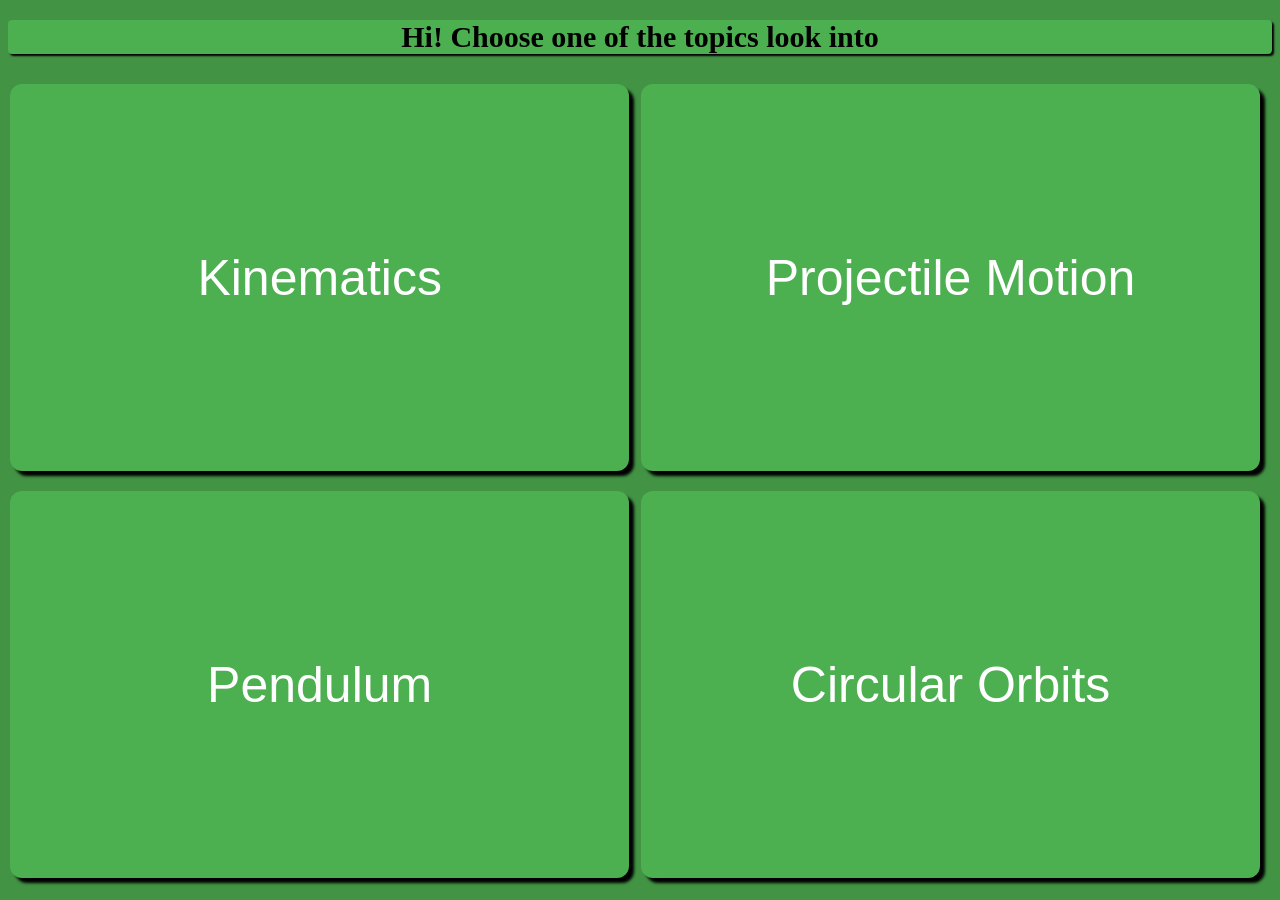
<file: index.html>
<!DOCTYPE html>
<html lang = "en">
    <head>
        <link rel ="stylesheet" href ="styles.css"/>
    </head>
    <title>Home Screen</title>
    <body>
        <h1>Hi! Choose one of the topics look into</h1>
        <div class = row>
            <div class = column>
                <a href = "kinematics.html"><button class="homeButtons">Kinematics</button></a>
                <a href = "ProjectileMotion.html"><button class="homeButtons">Projectile Motion</button></a>
            </div>
            <div class = column>
                <a href = "pendulum.html"><button class = "homeButtons">Pendulum</button></a>
                <a href = "orbits.html"><button class = "homeButtons">Circular Orbits</button></a>
            </div>
        </div>
    </body>
</html>
</file>
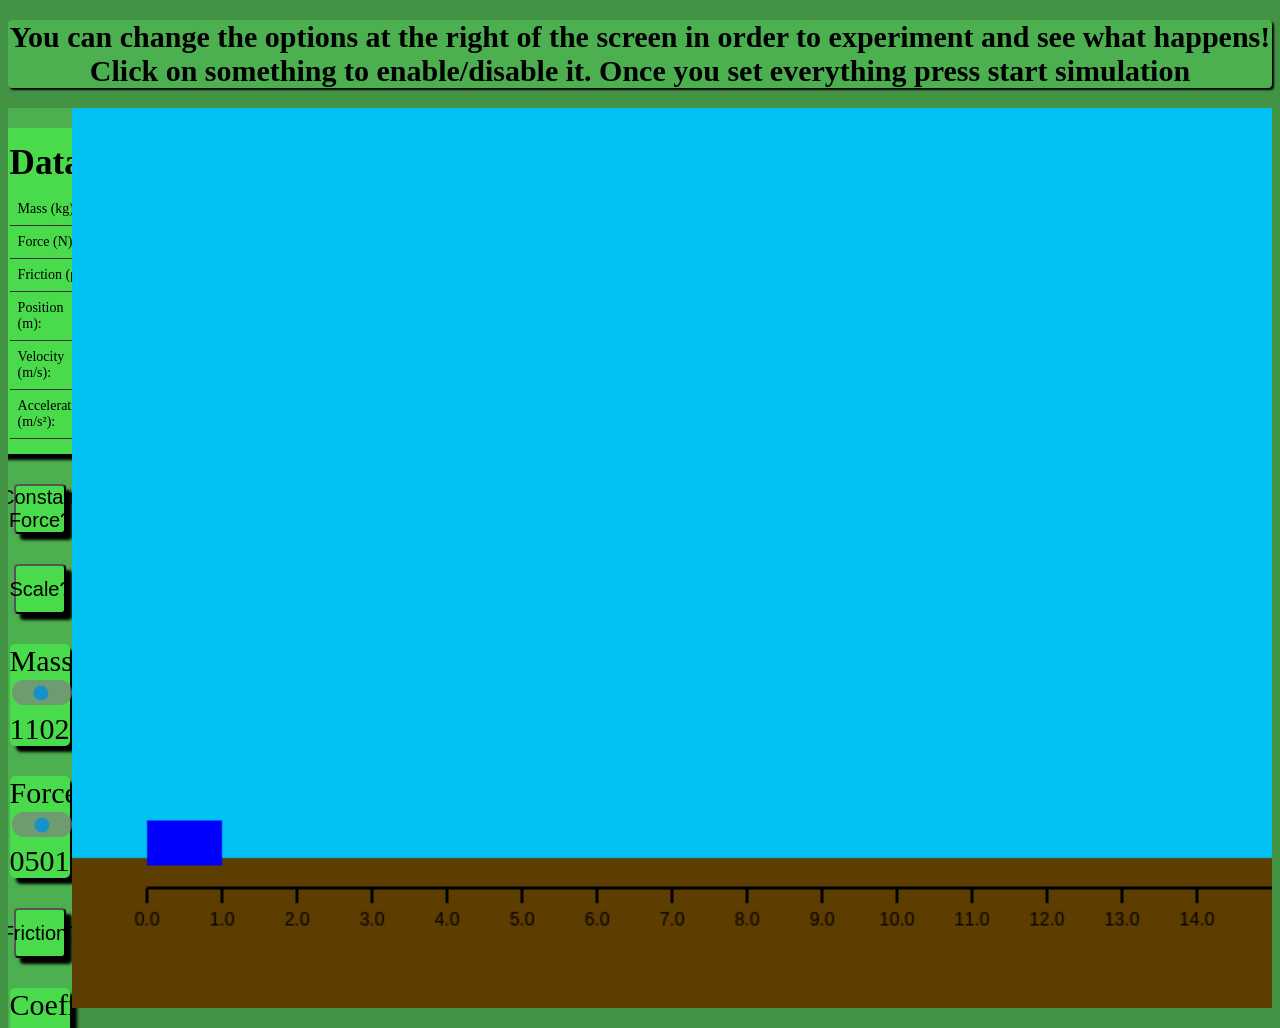
<file: kinematics.html>
<!DOCTYPE html>
<html lang = "en">
    <head>
        <link rel ="stylesheet" href ="styles.css"/>
    </head>
    <body>
        <h1>You can change the options at the right of the screen in order to experiment and see what happens!<br>Click on something to enable/disable it. Once you set everything press start simulation
        </h1>
        <div class = "simulation">
            <div class= "choices">
                <div id="dataTable" class="data-table">
                    <h3>Data</h3>
                    <table>
                        <tr>
                            <td>Mass (kg):</td>
                            <td id="massValue">10.00</td>
                        </tr>
                        <tr>
                            <td>Force (N):</td>
                            <td id="forceValue">50.00</td>
                        </tr>
                        <tr>
                            <td>Friction (μ):</td>
                            <td id="frictionValue">0.50</td>
                        </tr>
                        <tr>
                            <td>Position (m):</td>
                            <td id="positionValue">0.00</td>
                        </tr>
                        <tr>
                            <td>Velocity (m/s):</td>
                            <td id="velocityValue">0.00</td>
                        </tr>
                        <tr>
                            <td>Acceleration (m/s²):</td>
                            <td id="accelerationValue">0.00</td>
                        </tr>
                    </table>
                </div>
            <div class= "choiceBtns">
                <button id="ConstantForce">Constant Force?</button>
                <button  id="Scale">Scale?</button>
                <div class="slide">Mass(kg)
                    <div class = "slidecontainer">
                        <input type="range" min="1" max = "20" value="10" class="slider" id="massSlider">
                    </div>
                    <div class = "pointers">
                        <div class = "left">1</div>
                        <div class = "middle">10</div>
                        <div class = "right">20</div>
                    </div>
                </div>
                <div class="slide">Force(N)
                    <div class = "slidecontainer">
                        <input type="range" min="0" max = "100" value="50" class="slider" id="forceSlider">
                    </div>
                    <div class = pointers>
                        <div class = "left">0</div>
                        <div class = "middle">50</div>
                        <div class = "right">100</div>
                    </div>
                </div>
                <button  id="frict">Friction?</button>
                <div class="slide">Coefficient of Friction
                    <div class = "slidecontainer">
                        <input type="range" min="1" max = "100" value="50" class="slider" id="frictionSlider">
                    </div>
                    <div class = "pointers">
                        <div class = "left">0</div>
                        <div class = "middle">0.5</div>
                        <div class = "right">1</div>
                    </div>
                </div>
                <button id = "Start">Start Simulation</button>
                <a href = "index.html"><button>Go Back?</button></a>
                </div>
            </div>
                <canvas id="simCanvas" width="800" height="600"></canvas>
        </div>
    </body>
    <script src="kinematics.js"></script>
</html>
</file>
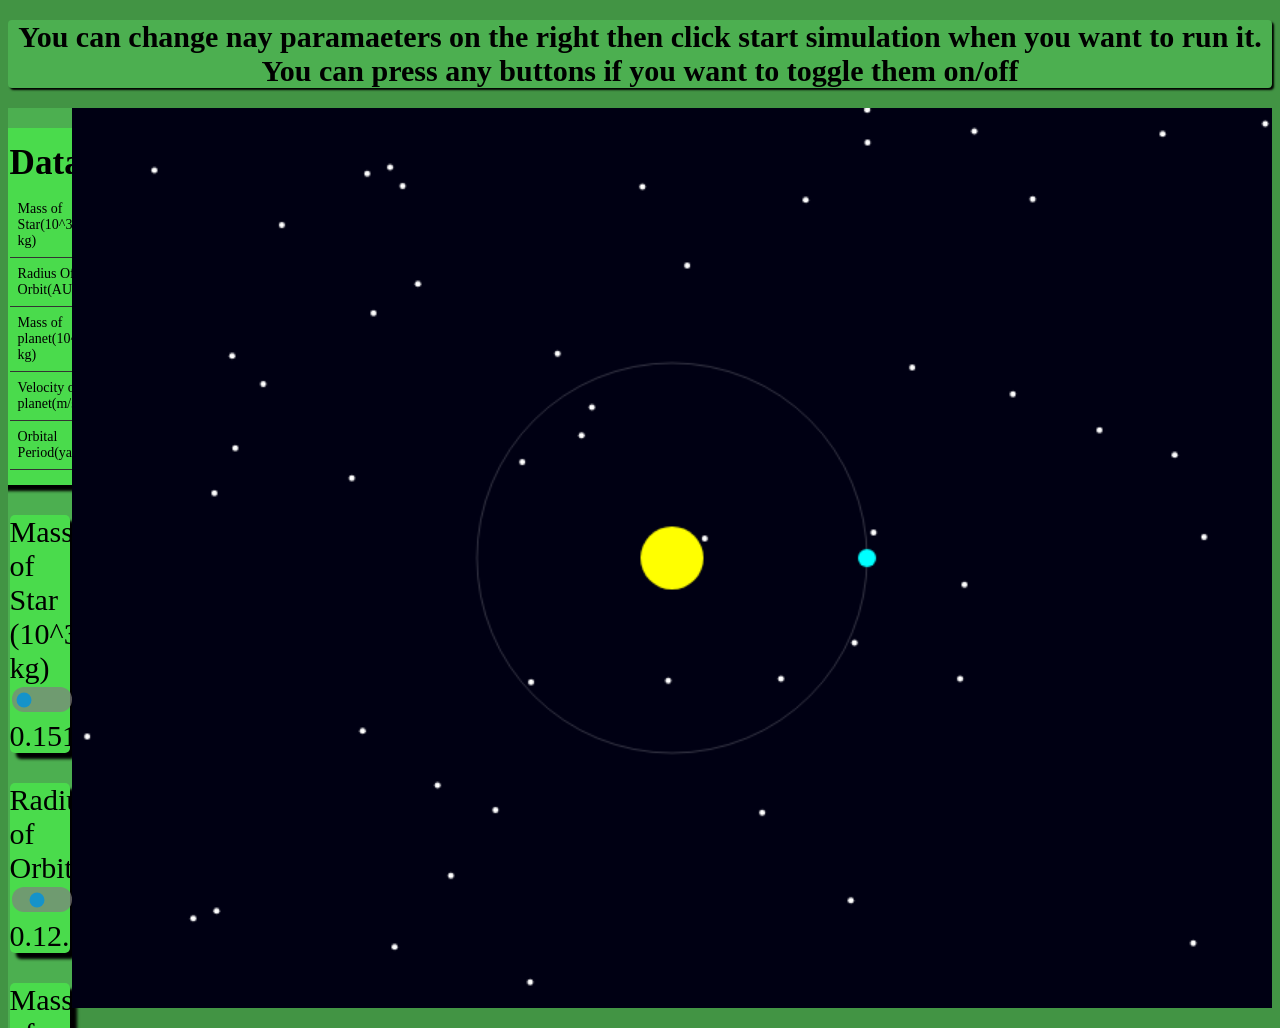
<file: orbits.html>
<!DOCTYPE html>
<html lang = "en">
    <head>
        <link rel ="stylesheet" href = "styles.css">
    </head>
    <body>
        <h1>You can change nay paramaeters on the right then click start simulation when you want to run it.<br>You can press any buttons if you want to toggle them on/off</h1>
        <div class = "simulation">
            <div class = "choices">
                <div id = "dataTable" class = "data-table">
                    <h3>Data</h3>
                    <table>
                        <tr>
                            <td>Mass of Star(10^30 kg)</td>
                            <td id = "massStarValue">5.00</td>
                        </tr>
                        <tr>
                            <td>Radius Of Orbit(AU)</td>
                            <td id = "radiusValue">2.0</td>
                        </tr>
                        <tr>
                            <td>Mass of planet(10^23 kg)</td>
                            <td id = "massPlanetValue">1.00</td>
                        </tr>
                        <tr>
                            <td>Velocity of planet(m/s)</td>
                            <td id = "velocityValue">0</td>
                        </tr>
                        <tr>
                            <td>Orbital Period(yars)</td>
                            <td id = "periodValue">0</td>
                        </tr>
                    </table>
                </div>
                <div class = "choiceBtns">
                    <div class = "slide">Mass of Star (10^30 kg)
                        <div class = "slidecontainer">
                            <input type = "range" min = "0.1" max = "10" value = "1" step = "0.1" class = "slider" id = "massStarSlider"> 
                        </div>
                        <div class = "pointers">
                            <div class = "left">0.1</div>
                            <div class = "middle">5</div>
                            <div class = "right">10</div>
                        </div>
                    </div>
                    <div class = "slide">Radius of Orbit(AU)
                        <div class = "slidecontainer">
                            <input type = "range" min = "0.1" max = "5" value = "2" step = "0.1" class = "slider" id = "radiusSlider">
                        </div>
                        <div class ="pointers">
                            <div class = "left">0.1</div>
                            <div class = "middle">2.5</div>
                            <div class = "right">5</div>
                        </div>
                    </div>
                    <div class = "slide">Mass of Planet(10^23 kg)
                        <div class = "slidecontainer">
                            <input type = "range" min = "0.1" max = "10" value = "1" step="0.1" class="slider" id = "massPlanetSlider">
                        </div>
                        <div class = "pointers">
                            <div class = "left">0.1</div>
                            <div class = "middle">5</div>
                            <div class = "right">10</div>
                        </div>
                    </div>
                    <div class = "slide">Speed up factor(time 10^6)
                        <div class = "slidecontainer">
                            <input type = "range" min="1" max = "10" value = "5" step = "0.1" class ="slider" id = "speedSlider">
                        </div>
                        <div class = "pointers">
                            <div class = "left">1</div>
                            <div class = "middle">5</div>
                            <div class = "right">10</div>
                        </div>
                    </div>
                    <button id = "Start">Start Simulation</button>
                    <a href = "index.html"><button>Go Back?</button></a>
                </div>
            </div>
            <canvas id = "simCanvas" width ="800" height = "600"></canvas>
        </div>
    </body>
    <script src = "orbits.js"></script>
</html>
</file>
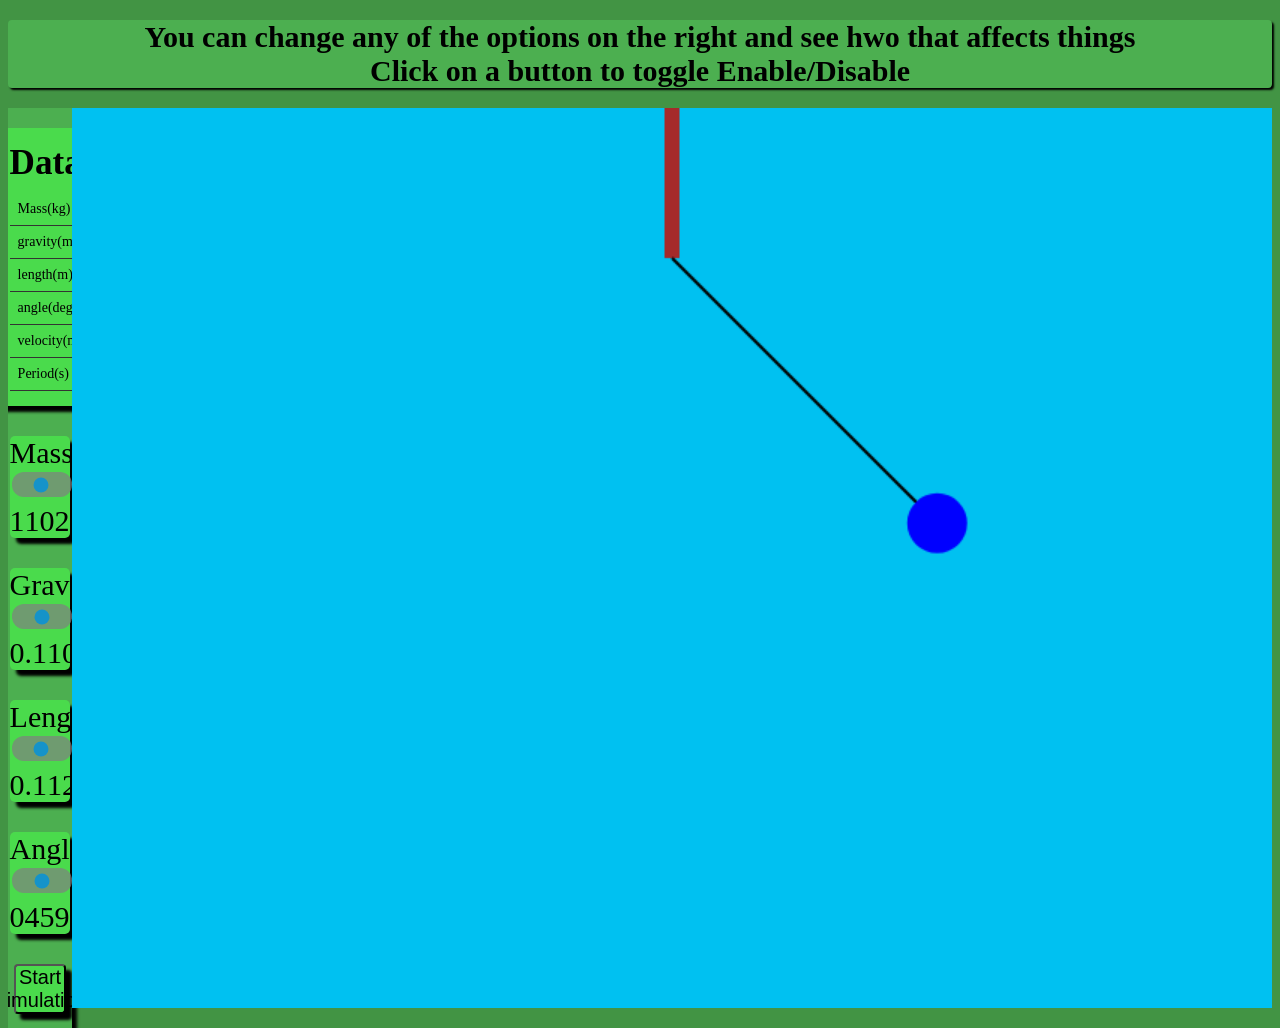
<file: pendulum.html>
<!DOCTYPE html>
<html lang = "en">
    <head>
        <link rel = "stylesheet" href = "styles.css"/>
    </head>
    <body>
        <h1>You can change any of the options on the right and see hwo that affects things<br>Click on a button to toggle Enable/Disable</h1>
        <div class = "simulation">
            <div class = "choices">
                <div id = "dataTable" class = "data-table">
                    <h3>Data</h3>
                    <table>
                        <tr>
                            <td>Mass(kg)</td>
                            <td id = "massValue">10.00</td>
                        </tr>
                        <tr>
                            <td>gravity(m/s/s)</td>
                            <td id = "gravityValue">9.81</td>
                        </tr>
                        <tr>
                            <td>length(m)</td>
                            <td id = "lengthValue">1</td>
                        </tr>
                        <tr>
                            <td>angle(degree)</td>
                            <td id = "angleValue">15</td>
                        </tr>
                        <tr>
                            <td>velocity(m/s)</td>
                            <td id = "velocityValue">0</td>
                        </tr>
                        <tr>
                            <td>Period(s)</td>
                            <td id = "periodValue">0</td>
                        </tr>
                    </table>
                    
                </div>
                <div class = "choiceBtns">
                    <div class="slide">Mass(kg)
                        <div class = "slidecontainer">
                            <input type = "range" min = "1" max = "20" value = "10" class = "slider" id = "massSlider">
                        </div>
                        <div class = "pointers">
                            <div class = "left">1</div>
                            <div class = "middle">10</div>
                            <div class = "right">20</div>
                        </div>
                    </div>
                    <div class = "slide">Gravity(m/s/s)
                        <div class = "slidecontainer">
                            <input type = "range" min = "0.1" max="20" value="9.81" class="slider" id = "gravitySlider">
                        </div>
                        <div class = "pointers">
                            <div class = "left">0.1</div>
                            <div class = "middle">10</div>
                            <div class = "right">20</div>
                        </div>
                    </div>
                    <div class="slide">Length(m)
                        <div class = "slidercontainer">
                            <input type="range" min = "0.1" max="2" step = "0.01" value="1" class="slider" id="lengthSlider">
                        </div>
                        <div class="pointers">
                            <div class = "left">0.1</div>
                            <div class="middle">1</div>
                            <div class="right">2</div>
                        </div>
                    </div>
                    <div class="slide">Angle(degrees)
                        <div class = "slidercontainer">
                            <input type="range" min="0" max = "90" value = "45" class= "slider" id = "angleSlider">
                        </div>
                        <div class = "pointers">
                            <div class = "left">0</div>
                            <div class = "middle">45</div>
                            <div class = "right">90</div>
                        </div>
                    </div>
                    <button id = "Start">Start Simulation</button>
                    <a href = "index.html"><button>Go back?</button></a>
                </div>
            </div>
            <canvas id = "simCanvas" width = "800" height="600"></canvas>
        </div>
    </body>
    <script src = "pendulum.js"></script>
</html>
</file>
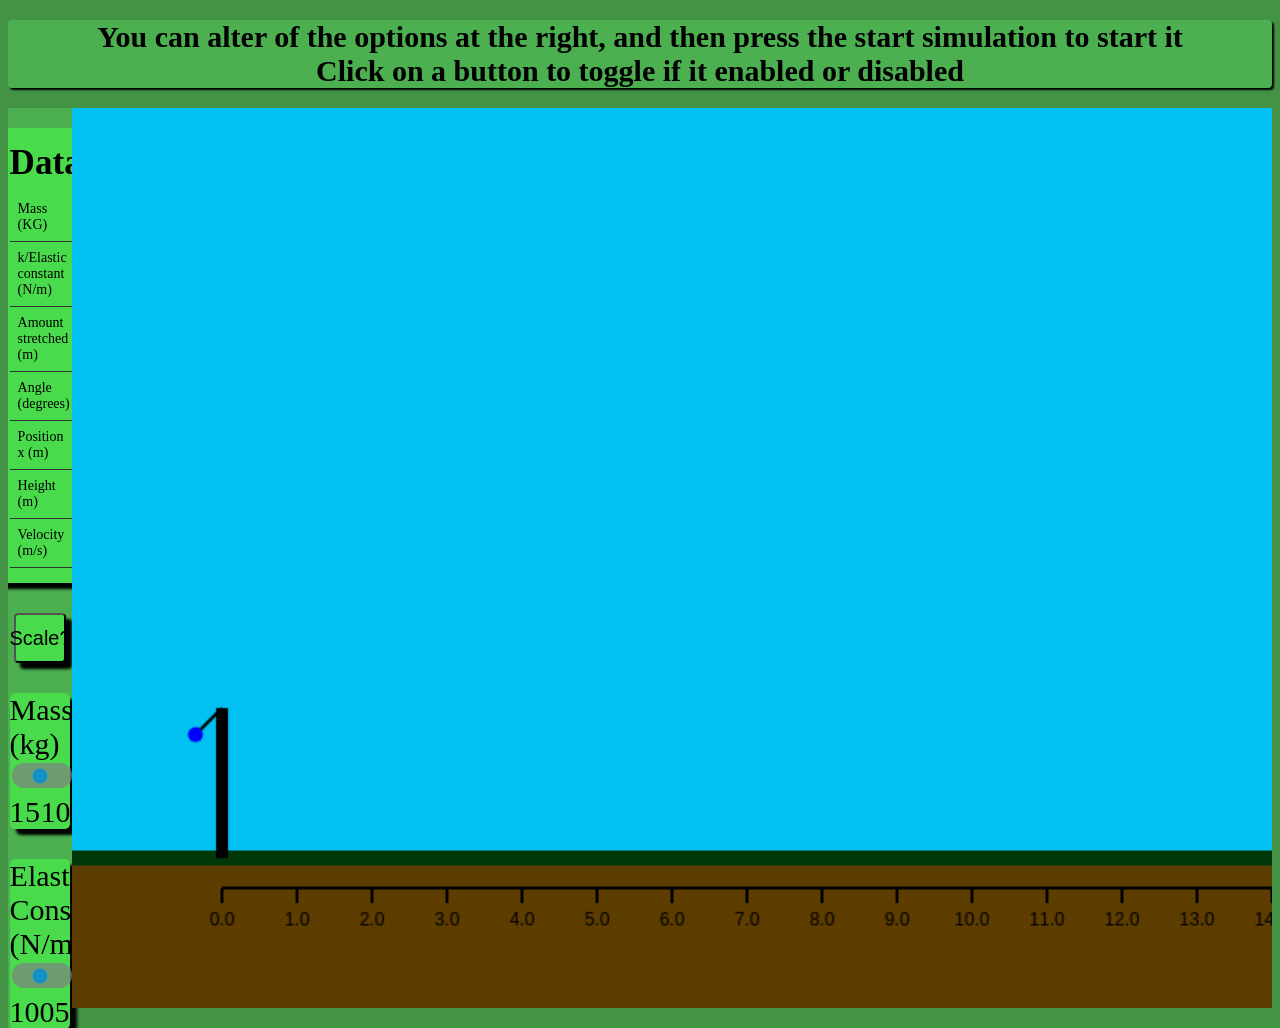
<file: ProjectileMotion.html>
<!DOCTYPE html>
<html lang = "en">
    <head>
        <link rel = "stylesheet" href = "styles.css"/>
    </head>
    <body>
        <h1>You can alter of the options at the right, and then press the start simulation to start it<br> Click on a button to toggle if it enabled or disabled</h1>
        <div class = "simulation">
            <div class = "choices">
                <div id = "dataTable" class = "data-table">
                    <h3>Data</h3>
                    <table>
                        <tr>
                            <td>Mass (KG)</td>
                            <td id = "massValue">5.00</td>
                        </tr>
                        <tr>
                            <td>k/Elastic constant (N/m)</td>
                            <td id = "elasticValue">500.00</td>
                        </tr>
                        <tr>
                            <td>Amount stretched (m)</td>
                            <td id = "stretchedValue">0.5</td>
                        </tr>
                        <tr>
                            <td>Angle (degrees)</td>
                            <td id = "angleValue">45</td>
                        </tr>
                        <tr>
                            <td>Position x (m)</td>
                            <td id = "positionXValue">0.00</td>
                        </tr>
                        <tr>
                            <td>Height (m)</td>
                            <td id = "positionYValue">0.00</td>
                        </tr>
                        <tr>
                            <td>Velocity (m/s)</td>
                            <td id = "velocityValue">0.00</td>
                        </tr>
                    </table>
                </div>
                <div class = "choiceBtns">
                    <button id="Scale">Scale?</button>
                    <div class="slide">Mass (kg)
                        <div class = "slidecontainer">
                            <input type = "range" min = "1" max = "10" value = "5" class = "slider" id = "massSlider">
                        </div>
                        <div class = "pointers">
                            <div class = "left">1</div>
                            <div class = "middle">5</div>
                            <div class = "right">10</div>
                        </div>
                    </div>
                    <div class = "slide">Elastic Constant (N/m)
                        <div class = "slidecontainer">
                            <input type = "range" min="100" max="1000" value="500" class="slider" id = "elasticSlider">
                        </div>
                        <div class = "pointers">
                            <div class = "left">100</div>
                            <div class = "middle">500</div>
                            <div class = "right">1000</div>
                        </div>
                    </div>
                    <div class = "slide">Amount stretched(m)
                        <div class = "slidecontainer">
                            <input type = "range" min = "0" max = "1" value = "0.5" step = "0.01" class = "slider" id = "stretchedSlider">
                        </div>
                        <div class = "pointers">
                            <div class = "left">0</div>
                            <div class = "middle">0.5</div>
                            <div class = "right">1</div>
                        </div>
                    </div>
                    <div class = "slide">Angle(degrees)
                        <div class = 'slidecontainer'>
                            <input type = "range" min = "0" max = "90" value = "45" class = "slider" id = "angleSlider">
                        </div>
                        <div class = "pointers">
                            <div class = "left">0</div>
                            <div class = "middle">45</div>
                            <div class = "right">90</div>
                        </div>
                    </div>
                    <button id = "Start">Start Simulation</button>
                    <a href = "index.html"><button>Go back?</button></a>
                    <a href = "ProjectileMotion.html"><button>Reset?</button></a>
                </div>
            </div>
            <canvas id = "simCanvas" width = "800" height="600"></canvas>
        </div>
    </body>
    <script src = "projectile.js"></script>
</html>
</file>
<file: styles.css>
.homeButtons{
    background-color: #4CAF50; /* Green */
    border: none;
    color: white;
    padding: 15px 32px;
    text-align: center;
    display: inline-block;
    font-size: 50px;
    margin: 10px 2px;
    cursor: pointer;
    border-radius: 12px;
    box-shadow: 5px 5px 3px black;
    height: 43vh;
    width:49%

}
h1{
    text-align: center;
    font-size: 30px;
    background-color: #4CAF50;
    border-radius: 4px;
    box-shadow: 2px 2px 2px black;

}
body{
    background-color:#429444;
    font-size: 30px;;
}
.choices{
    display: flex;
    flex-direction: column;
    justify-content: flex-start;
    align-items: center;
    height: 100vh;
    width: 20%;
    background-color:#4CAF50;
    gap: 30px;
    box-shadow: 5px 5px 3px black;
    overflow-y: auto;
    padding-top: 20px;
}
.choiceBtns{
    display: flex;
    flex-direction: column;
    justify-content: center;
    align-items: center;
    gap: 30px;
    width: 100%;
}
.choices button{
    display: flex;
    justify-content: center;
    align-items: center;
    height: 50px;
    width: 80%;
    font-size: 20px;
    border-radius: 4px;
    background-color: #4adb4c;
    box-shadow: 6px 6px 3px black;
}
.slide{
    background-color: #4adb4c;
    box-shadow: 6px 6px 3px black;
    width:95%;
    border-radius: 5px;

}
.slidecontainer{
    width: 100%;
}
.slider{
    -webkit-appearance: none;
    appearance: none;
    width: 100%;
    height: 25px;
    background: gray;
    outline:none;
    opacity: 0.7;
    -webkit-transition: .2s;
    transition: opacity .2s;
    border-radius: 12px;
}
.slider:hover{
    opacity:1;
}
.pointers{
    display: flex;
    flex-direction: row;
    justify-content: space-between;
}
.left{
    text-align:left;
}
.middle{
    text-align: center;
    flex: 1;
}
.right{
    text-align: right;
}
#simCanvas{
    flex: 1;
    background: rgb(0, 193, 241);
}
.simulation{
    display: flex;
    flex-direction: row;
    width: 100%;
    height: 100vh;
}
.data-table{
    background-color: #4adb4c;
    box-shadow: 6px 6px 3px black;
    width: 95%;
    border-radius: 5px;
    padding: 15px;
}
.data-table h3{
    margin: 0 0 10px 0;
    text-align: center;
}
.data-table table{
    width: 100%;
    border-collapse: collapse;
    font-size: 14px;
}
.data-table table tr{
    border-bottom: 1px solid #333;
}
.data-table table td{
    padding: 8px;
    text-align: left;
}
.data-table table td:last-child{
    text-align: right;
    font-weight: bold;
}
.rows{
    display: flex;
    flex-direction:row;
    -ms-flex-item-align: center;
    height:10vh;
}
.columns{
    display: flex;
    flex-direction:column;
    height:10vh;
}
</file>
